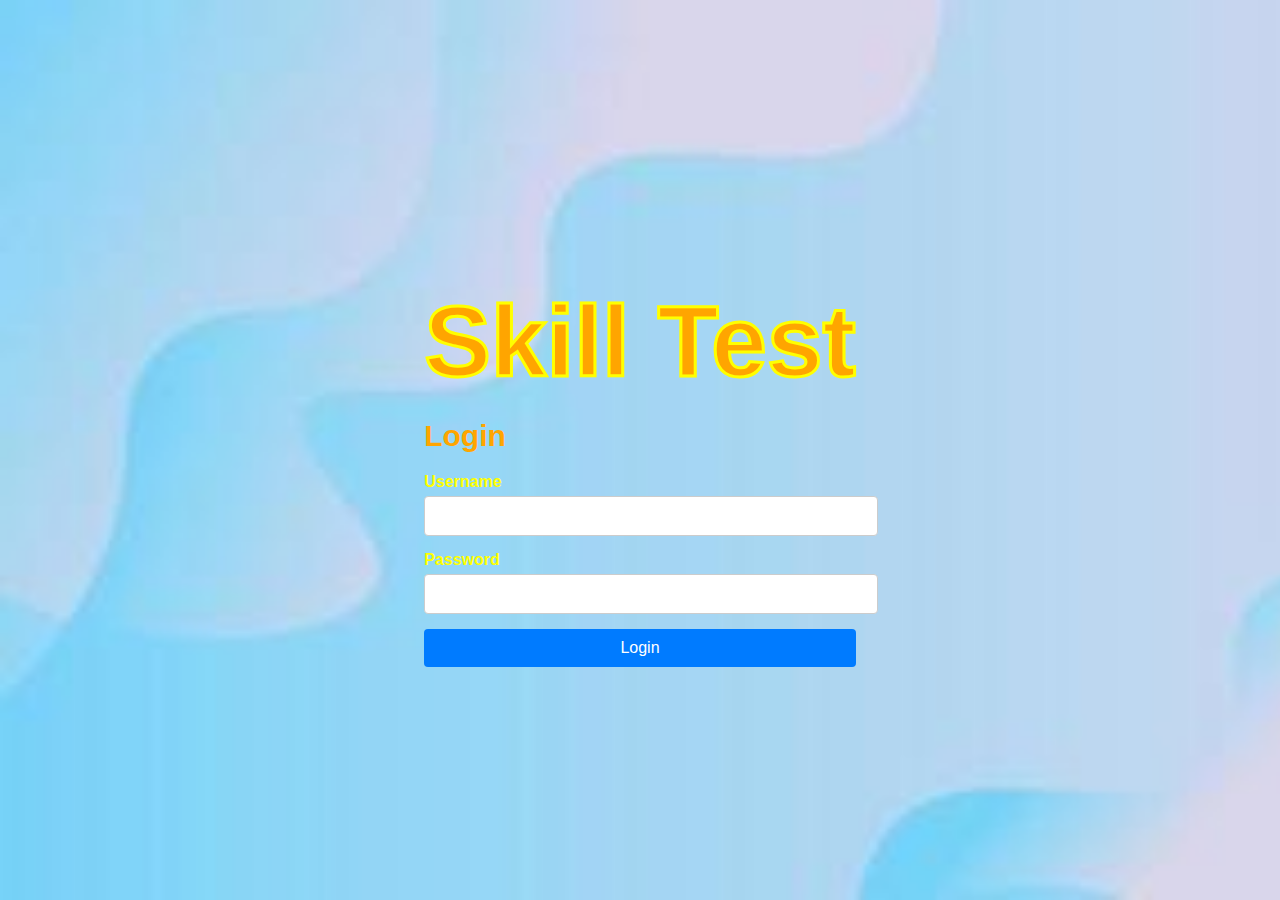
<file: index.html>
<!DOCTYPE html>
<html lang="en">
<head>
    <style>
        /* Additional CSS for the skill tester name */
        .skill-tester-name {
            text-align: center;
            margin-top: 20px;
            font-size: 24px;
            color: white;
        }
    </style>
    <title>Registration and Login</title>
    <link rel="stylesheet" href="login.css">
</head>
<body style="background-image: url('bck_3.jpg'); background-size: cover;">
    <div class="container">
        <h1 style="color: #FFA500;-webkit-text-stroke: yellow 3px; font-size: 100px;">Skill Test</h1>
        <div class="register-container" id="registerContainer">
            <h1 style="color:#FFA500;">Login</h1>
            <form id="registerForm">
                <div class="input-group">
                    <label for="registerUsername" style="color:yellow;">Username</label>
                    <input type="text" id="registerUsername" name="username" required>
                </div>
                <div class="input-group">
                    <label for="registerPassword" style="color:yellow;">Password</label>
                    <input type="password" id="registerPassword" name="password" required>
                </div>
                <button type="submit">Login</button>
                <p id="registerMessage"></p>
            </form>
        </div>
    </div>
    <script src="login.js"></script>
</body>
</html>
</file>
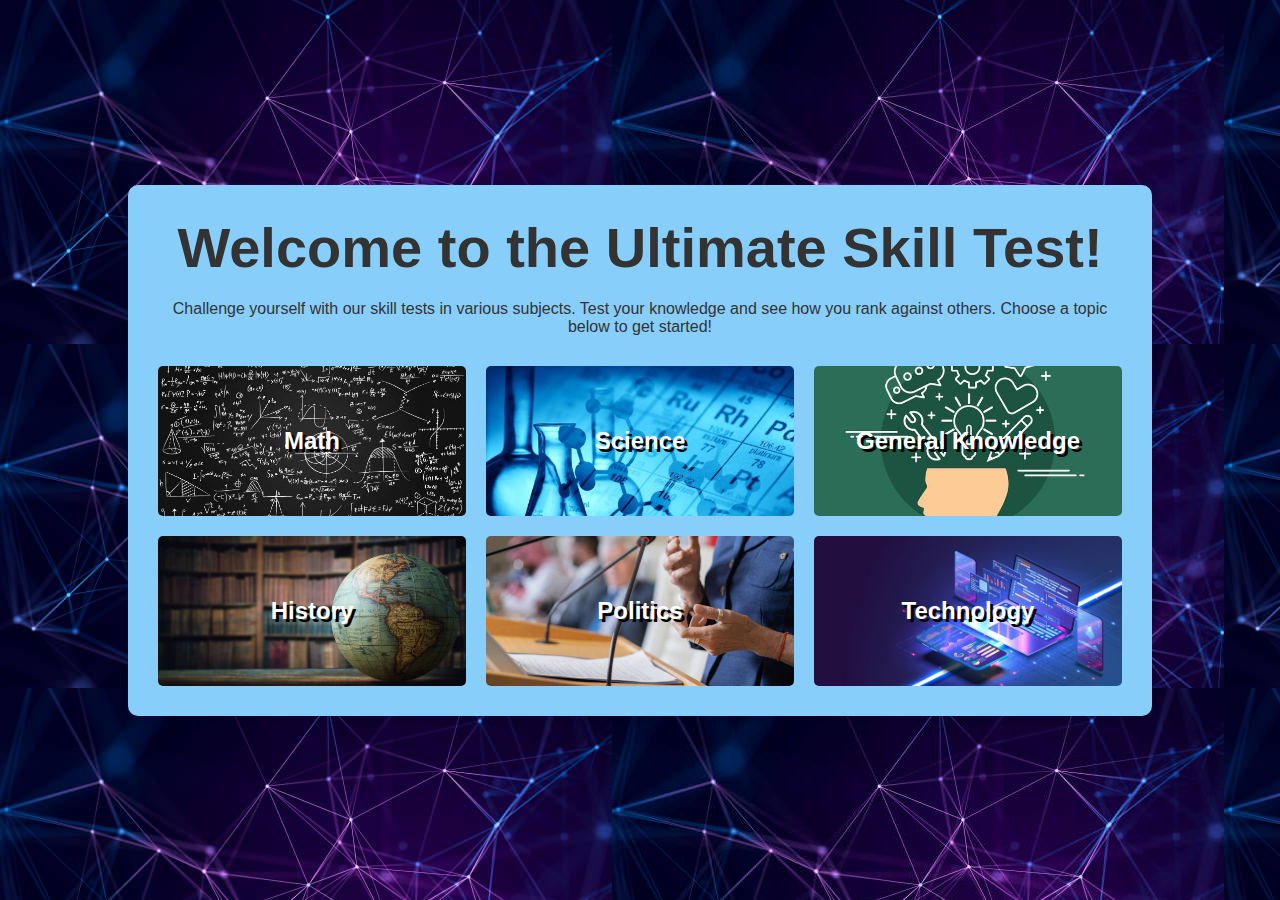
<file: homepage.html>
<!DOCTYPE html>
<html lang="en">
<head>
    <meta charset="UTF-8">
    <meta name="viewport" content="width=device-width, initial-scale=1.0">
    <title>Skill Test Homepage</title>
    <link rel="stylesheet" href="homestyle.css">
</head>
<body>
    <div class="container">
        <h1>Welcome to the Ultimate Skill Test!</h1>
        <header>
            <p>Challenge yourself with our skill tests in various subjects. Test your knowledge and see how you rank against others. Choose a topic below to get started!</p>
        </header>
        <div class="buttons-container">
            <a href="math.html" class="btn" style="background-image: url('math.jpg');">Math</a>
            <a href="science.html" class="btn" style="background-image: url('science.jpg');">Science</a>
            <a href="gk.html" class="btn" style="background-image: url('gk.jpg');">General Knowledge</a>
            <a href="history.html" class="btn" style="background-image: url('history.jpg');">History</a>
            <a href="politics.html" class="btn" style="background-image: url('politics.jpg');">Politics</a>
            <a href="tech.html" class="btn" style="background-image: url('tech.jpg');">Technology</a>
        </div>
    </div>
</body>
</html>
</file>
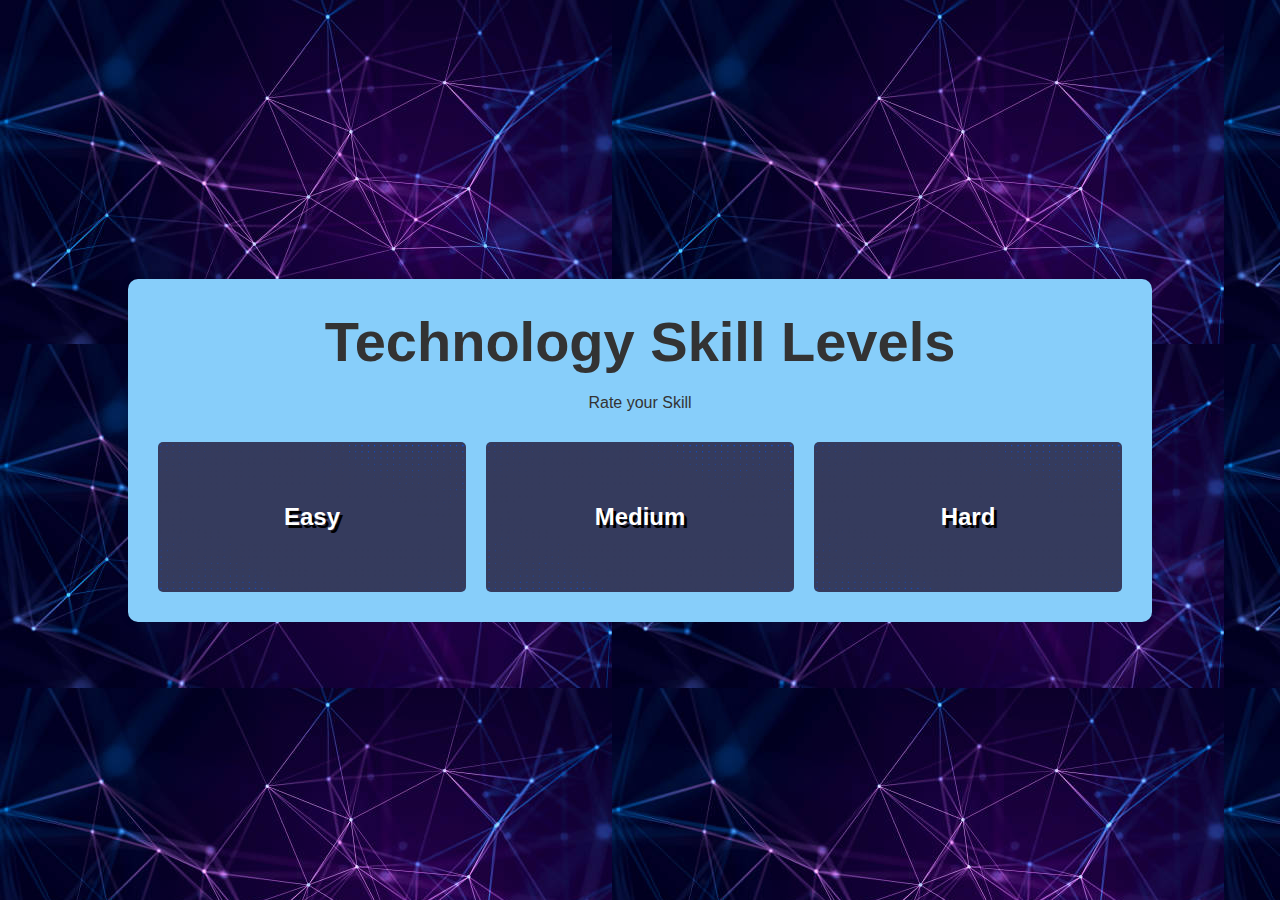
<file: tech.html>
<!DOCTYPE html>
<html lang="en">
<head>
    <meta charset="UTF-8">
    <meta name="viewport" content="width=device-width, initial-scale=1.0">
    <title>Technology Skill Levels</title>
    <link rel="stylesheet" href="homestyle.css">
</head>
<body>
    <div class="container">
        <h1>Technology Skill Levels</h1>
        <header>
            <p>Rate your Skill</p>
        </header>
        <div class="buttons-container">
            <a href="tech_easy.html" class="btn" style="background-image: url('easy.jpg');">Easy</a>
            <a href="tech_medium.html" class="btn" style="background-image: url('medium.jpg');">Medium</a>
            <a href="tech_hard.html" class="btn" style="background-image: url('hard.jpg');">Hard</a>
        </div>
    </div>
</body>
</html>
</file>
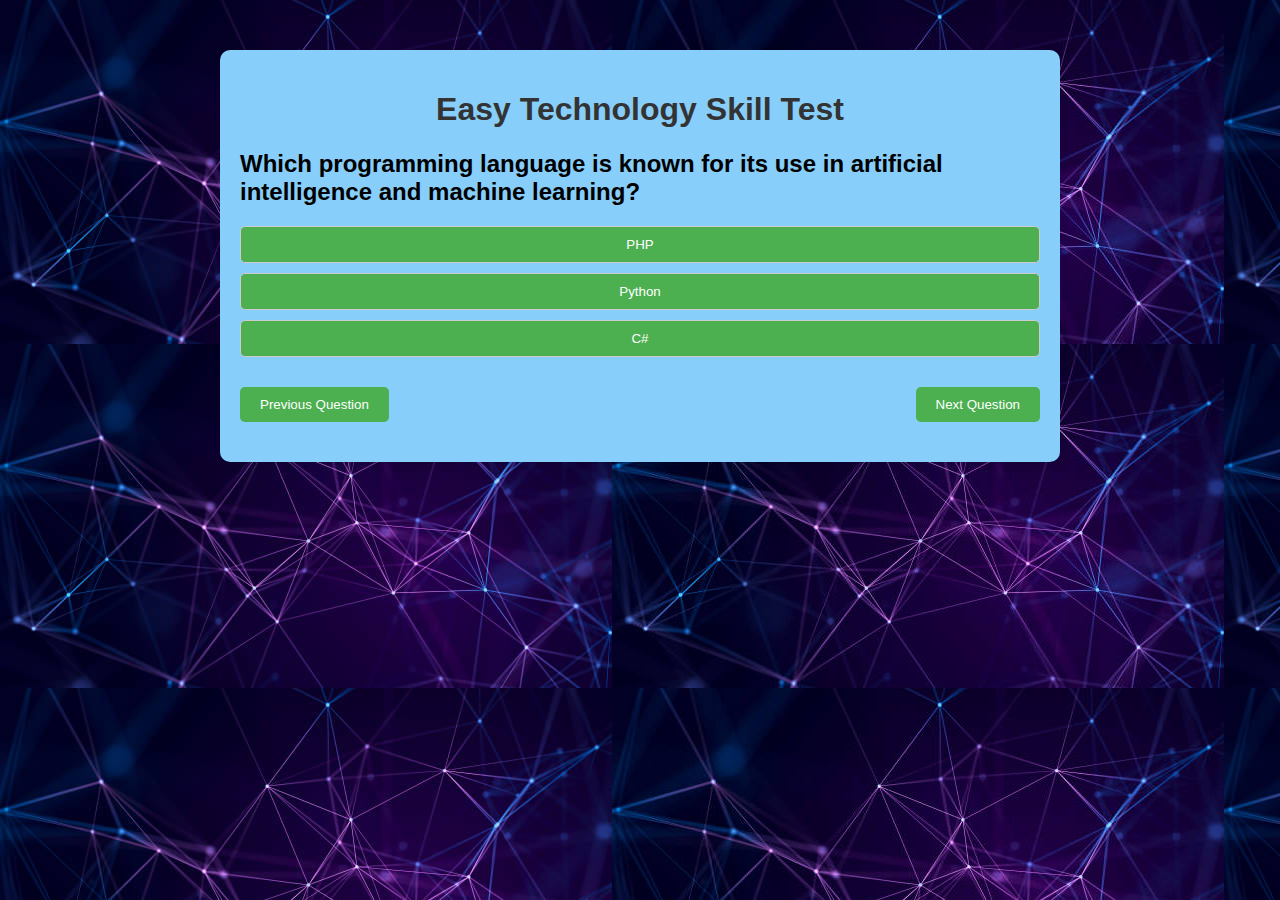
<file: tech_easy.html>
<!DOCTYPE html>
<html lang="en">
<head>
    <meta charset="UTF-8">
    <meta name="viewport" content="width=device-width, initial-scale=1.0">
    <title>Easy Technology Skill Test</title>
    <link rel="stylesheet" href="easy.css">
</head>
<body>
    <div class="container">
        <h1>Easy Technology Skill Test</h1>
        <div id="quiz-container">
            <div id="question-container">
                <h2 id="question"></h2>
                <div class="options">
                    <button class="option" onclick="checkAnswer(0)"></button>
                    <button class="option" onclick="checkAnswer(1)"></button>
                    <button class="option" onclick="checkAnswer(2)"></button>
                </div>
            </div>
            <div id="navigation-buttons">
                <button id="prev-btn" onclick="prevQuestion()">Previous Question</button>
                <button id="next-btn" onclick="nextQuestion()">Next Question</button>
            </div>
            <div id="result-container" style="display:none;">
                <h2>Your Score: <span id="score"></span></h2>
                <h3>Correct Answers:</h3>
                <table id="answers-table">
                    <thead>
                        <tr>
                            <th>Question</th>
                            <th>Your Answer</th>
                            <th>Correct Answer</th>
                        </tr>
                    </thead>
                    <tbody id="answers-body">
                    </tbody>
                </table>
                <button onclick="startQuiz()">Retake Quiz</button>
            </div>
        </div>
    </div>
    <script src="quiz.js"></script>
</body>
</html>
</file>
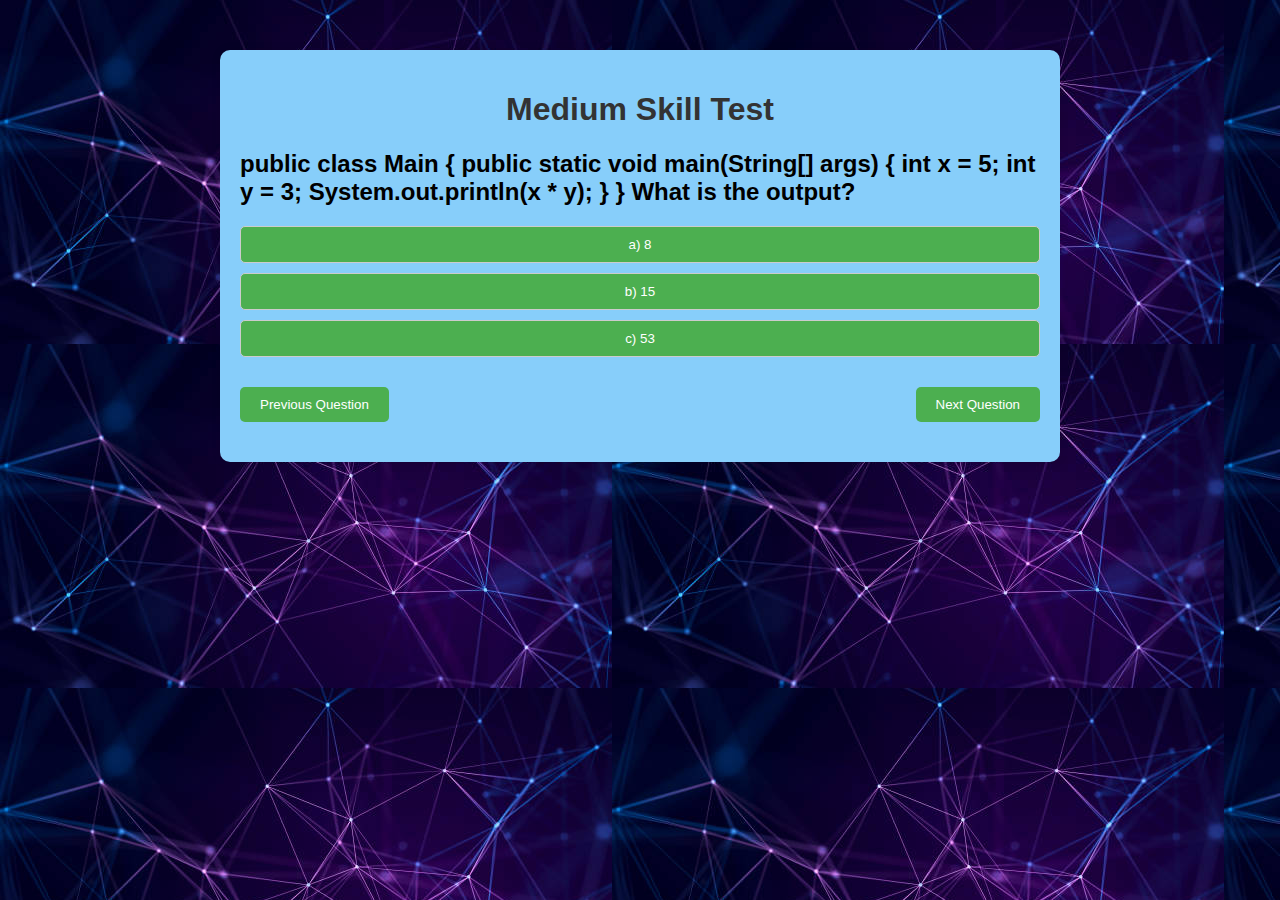
<file: tech_medium.html>
<!DOCTYPE html>
<html lang="en">
<head>
    <meta charset="UTF-8">
    <meta name="viewport" content="width=device-width, initial-scale=1.0">
    <title>Medium Skill Test</title>
    <link rel="stylesheet" href="easy.css">
</head>
<body>
    <div class="container">
        <h1>Medium Skill Test</h1>
        <div id="quiz-container">
            <div id="question-container">
                <h2 id="question"></h2>
                <div class="options">
                    <button class="option" onclick="checkAnswer(0)"></button>
                    <button class="option" onclick="checkAnswer(1)"></button>
                    <button class="option" onclick="checkAnswer(2)"></button>
                </div>
            </div>
            <div id="navigation-buttons">
                <button id="prev-btn" onclick="prevQuestion()">Previous Question</button>
                <button id="next-btn" onclick="nextQuestion()">Next Question</button>
            </div>
            <div id="result-container" style="display:none;">
                <h2>Your Score: <span id="score"></span></h2>
                <h3>Correct Answers:</h3>
                <table id="answers-table">
                    <thead>
                        <tr>
                            <th>Question</th>
                            <th>Your Answer</th>
                            <th>Correct Answer</th>
                        </tr>
                    </thead>
                    <tbody id="answers-body">
                    </tbody>
                </table>
                <button onclick="startQuiz()">Retake Quiz</button>
            </div>
        </div>
    </div>
    <script src="m_quiz.js"></script>
</body>
</html>
</file>
<file: login.css>
body {
    font-family: Arial, sans-serif;
    display: flex;
    justify-content: center;
    align-items: center;
    height: 100vh;
    margin: 0;
}

.login-container {
    background-color: #fff;
    padding: 20px 40px;
    border-radius: 8px;
    box-shadow: 0 2px 10px rgba(0, 0, 0, 0.1);
    text-align: center;
    width: 500px;
}

h1 {
    margin-bottom: 20px;
    font-size:30px;
}

.input-group {
    margin-bottom: 15px;
    text-align: left;
}

.input-group label {
    display: block;
    margin-bottom: 5px;
    font-weight: bold;
}

.input-group input {
    width: 100%;
    padding: 10px;
    border: 1px solid #ccc;
    border-radius: 4px;
    font-size: 16px;
}

button {
    width: 100%;
    padding: 10px;
    border: none;
    border-radius: 4px;
    background-color: #007bff;
    color: white;
    font-size: 16px;
    cursor: pointer;
}

button:hover {
    background-color: #0056b3;
}
</file>
<file: homestyle.css>
*{
    margin: 0;
    padding: 0;
    box-sizing: border-box;

}
body{
    font-family: Arial, sans-serif;
    background-color: lightcyan;
    color: #333;
    display: flex;
    justify-content: center;
    align-items: center;
    height: 100vh;
    text-align: center;
    background-image: url(bg.jpg);
}
.container{
    text-align: center;
    background: lightskyblue;
    padding: 30px;
    border-radius: 10px;
    box-shadow: 0 0 10px rgba(0, 0, 0, 0.1);
    width: 80%;
    max-width: 1200px;
}
h1{
    font-size: 3.5em;
    margin-bottom: 20px;
    color: #333;
}
header{
    margin-bottom: 30px;
}
.buttons-container{
    display: grid;
    grid-template-columns: repeat(3, 1fr);
    gap: 20px;
}
.btn{
    position: relative;
    display: flex;
    justify-content: center;
    align-items: center;
    width: 100%;
    height: 150px;
    font-size: 1.5em;
    font-weight: bold;
    color: #fff;
    background-position: center;
    background-size: cover;
    text-align: center;
    border-radius: 5px;
    text-decoration: none;
    transition: 0.3s ease-in-out;
    text-shadow: 3px 3px black;
}
.btn::after{
    position: absolute;
    transition: 0.3s ease-in-out;
}
.btn:hover{
    transform: scale(1.1);
}
</file>
<file: easy.css>
body {
    font-family: Arial, sans-serif;
    background-color: #f5f5f5;
    margin: 0;
    padding: 0;
    background-image: url(bg.jpg);
}

.container {
    max-width: 800px;
    margin: 50px auto;
    background-color: lightskyblue;
    padding: 20px;
    border-radius: 10px;
    box-shadow: 0 0 10px rgba(0, 0, 0, 0.1);
}

h1 {
    text-align: center;
    color: #333333;
}

#question-container {
    margin-bottom: 20px;
}

.options {
    display: flex;
    flex-direction: column;
}

.option {
    padding: 10px;
    margin-bottom: 10px;
    border: 1px solid #cccccc;
    border-radius: 5px;
    background-color: #4caf50;
    color: #ffffff;
    cursor: pointer;
    transition: background-color 0.3s ease;
}

.option:hover {
    background-color: #e0e0e0;
}

#navigation-buttons {
    display: flex;
    justify-content: space-between;
    margin-bottom: 20px;
}

#result-container {
    display: none;
    margin-top: 20px;
}

#answers-table {
    width: 100%;
    border-collapse: collapse;
}

#answers-table th, #answers-table td {
    padding: 8px;
    text-align: left;
    border-bottom: 1px solid #dddddd;
}

#answers-table th {
    background-color: #f2f2f2;
}

#answers-table tr:last-child td {
    border-bottom: none;
}

button {
    padding: 10px 20px;
    background-color: #4caf50;
    color: #ffffff;
    border: none;
    border-radius: 5px;
    cursor: pointer;
    transition: background-color 0.3s ease;
}

button:hover {
    background-color: #45a049;
}
</file>
